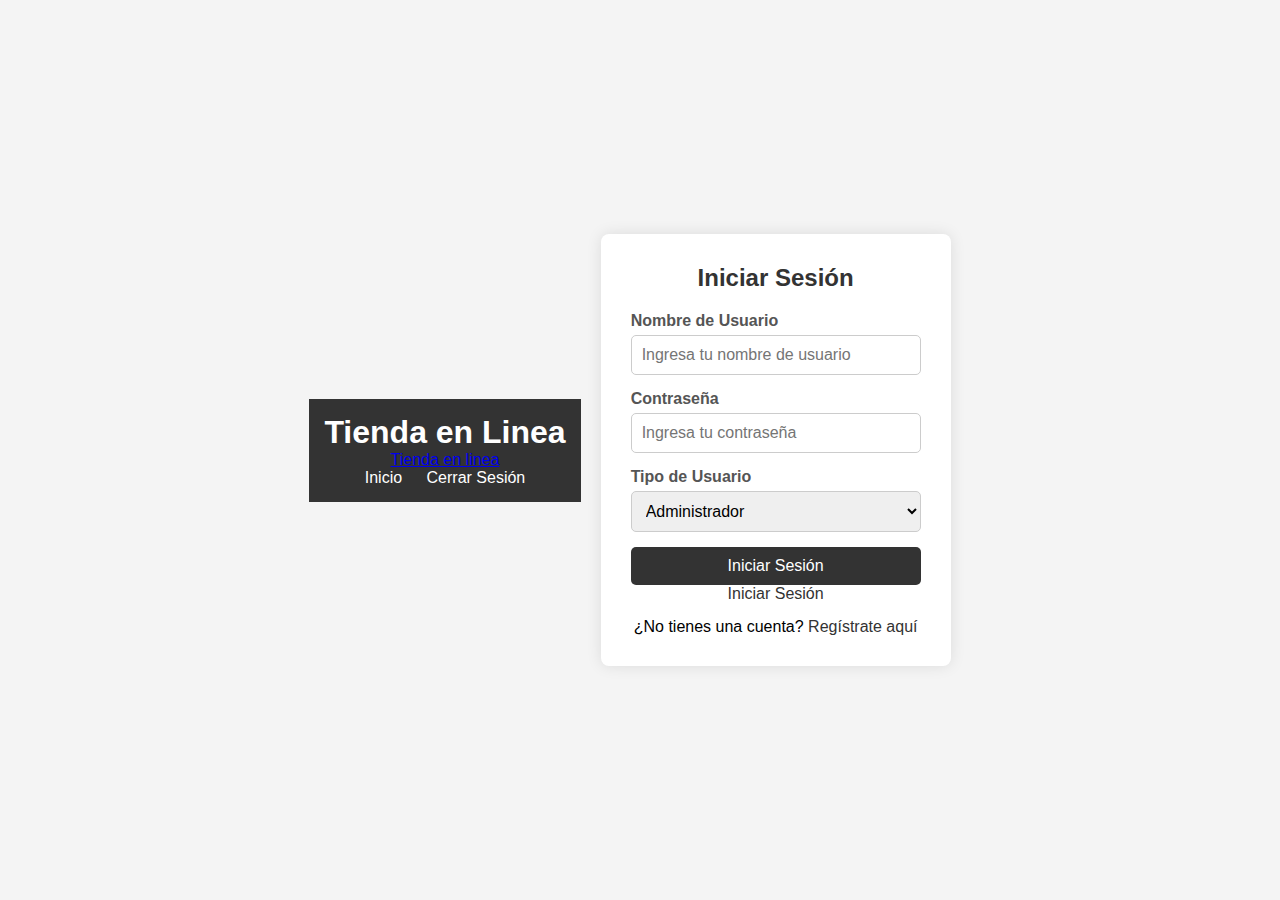
<file: Proyecto  Final/sesion.html>
<!DOCTYPE html>
<html lang="es">
<head>
    <meta charset="UTF-8">
    <meta name="viewport" content="width=device-width, initial-scale=1.0">
    <title>Iniciar Sesión - Tienda en Línea</title>
    <link rel="stylesheet" href="css/sesion.css">
    <link rel="stylesheet" href="css/administrador.css">
</head>
<body>
    
    <header>
        <h1>Tienda en Linea</h1>
        
        <a href="Inicio.html">Tienda en linea</a>
        <nav>
            <a href="Inicio.html">Inicio</a>
            <a href="sesion.html">Cerrar Sesión</a>
        </nav>
    </header>

    <main>
    <div class="login-container">
        <div class="login-box">
            <h2>Iniciar Sesión</h2>
            <form action="#" method="POST">
                <label for="username">Nombre de Usuario</label>
                <input type="text" id="username" name="username" required placeholder="Ingresa tu nombre de usuario">
                
                <label for="password">Contraseña</label>
                <input type="password" id="password" name="password" required placeholder="Ingresa tu contraseña">

                <label for="user-type">Tipo de Usuario</label>
                <select id="user-type" name="user-type" required>
                    <option value="admin">Administrador</option>
                    <option value="public">Público</option>
                </select>
                <button type="submit">Iniciar Sesión </button>
                <a href="administrador.html">Iniciar Sesión</a>
                
            </form>
            <p>¿No tienes una cuenta? <a href="#">Regístrate aquí</a></p>
        </div>
    </div>
    </main>
</body>
</html>
</file>
<file: Proyecto  Final/css/sesion.css>
* {
    margin: 0;
    padding: 0;
    box-sizing: border-box;
}

body {
    font-family: Arial, sans-serif;
}

header {
    background-color: #333;
    color: white;
    padding: 15px 20px;
}

.menu-container {
    display: flex;
    justify-content: space-between;
    align-items: center;
}

.logo h1 {
    margin: 0;
}

.search-bar {
    display: flex;
}

.search-bar input {
    padding: 8px;
    width: 300px;
    border-radius: 5px;
    border: none;
}

.search-bar button {
    padding: 8px 15px;
    border: none;
    background-color: #555;
    color: white;
    cursor: pointer;
    border-radius: 5px;
    margin-left: 10px;
}

.right-menu {
    display: flex;
    align-items: center;
}

.right-menu a {
    color: white;
    text-decoration: none;
    margin-left: 20px;
}

.right-menu .cart {
    position: relative;
}

.right-menu .cart::after {
    content: '0';
    position: absolute;
    top: -5px;
    right: -10px;
    background-color: red;
    color: white;
    padding: 3px 7px;
    border-radius: 50%;
    font-size: 12px;
}

.dropdown {
    position: relative;
    display: inline-block;
    margin-left: 20px;
}

.dropbtn {
    background-color: #333;
    color: white;
    padding: 10px;
    border: none;
    cursor: pointer;
}

.dropdown-content {
    display: none;
    position: absolute;
    background-color: #f9f9f9;
    min-width: 160px;
    box-shadow: 0px 8px 16px 0px rgba(0,0,0,0.2);
    z-index: 1;
}

.dropdown-content a {
    color: black;
    padding: 12px 16px;
    text-decoration: none;
    display: block;
}

.dropdown-content a:hover {
    background-color: #ddd;
}

.dropdown:hover .dropdown-content {
    display: block;
}

.dropdown:hover .dropbtn {
    background-color: #555;
}

* {
    margin: 0;
    padding: 0;
    box-sizing: border-box;
}

body {
    font-family: Arial, sans-serif;
    background-color: #f4f4f4;
    display: flex;
    justify-content: center;
    align-items: center;
    height: 100vh;
}

.login-container {
    display: flex;
    justify-content: center;
    align-items: center;
    height: 100%;
}

.login-box {
    background-color: white;
    padding: 30px;
    border-radius: 8px;
    box-shadow: 0px 0px 15px rgba(0, 0, 0, 0.1);
    width: 350px;
    text-align: center;
}

.login-box h2 {
    margin-bottom: 20px;
    color: #333;
}

.login-box label {
    display: block;
    margin-bottom: 5px;
    text-align: left;
    color: #555;
}

.login-box input[type="text"],
.login-box input[type="password"],
.login-box input[type="file"],
.login-box select {
    width: 100%;
    padding: 10px;
    margin-bottom: 15px;
    border-radius: 5px;
    border: 1px solid #ccc;
    font-size: 16px;
}

.login-box input[type="file"] {
    padding: 5px;
}

.login-box button {
    width: 100%;
    padding: 10px;
    background-color: #333;
    color: white;
    border: none;
    border-radius: 5px;
    font-size: 16px;
    cursor: pointer;
}

.login-box button:hover {
    background-color: #555;
}

.login-box p {
    margin-top: 15px;
}

.login-box a {
    color: #333;
    text-decoration: none;
}

.login-box a:hover {
    text-decoration: underline;
}
</file>
<file: Proyecto  Final/css/administrador.css>
* {
    margin: 0;
    padding: 0;
    box-sizing: border-box;
}

body {
    font-family: Arial, sans-serif;
    background-color: #f4f4f4;
}

header {
    background-color: #333;
    color: white;
    padding: 15px;
    text-align: center;
}

header nav a {
    color: white;
    margin: 0 10px;
    text-decoration: none;
}

header nav a:hover {
    text-decoration: underline;
}

main {
    padding: 20px;
}

.admin-form,
.item-list {
    background-color: white;
    padding: 20px;
    margin-bottom: 30px;
    border-radius: 8px;
    box-shadow: 0px 0px 10px rgba(0, 0, 0, 0.1);
}

h2 {
    margin-bottom: 20px;
}

form label {
    display: block;
    margin-bottom: 10px;
    font-weight: bold;
}

form input[type="text"],
form input[type="number"],
form input[type="file"],
form textarea,
form select {
    width: 100%;
    padding: 10px;
    margin-bottom: 15px;
    border-radius: 5px;
    border: 1px solid #ccc;
    font-size: 16px;
}

form textarea {
    height: 100px;
    resize: none;
}

form button {
    width: 100%;
    padding: 10px;
    background-color: #333;
    color: white;
    border: none;
    border-radius: 5px;
    font-size: 16px;
    cursor: pointer;
}

form button:hover {
    background-color: #555;
}

table {
    width: 100%;
    border-collapse: collapse;
}

table th, 
table td {
    padding: 15px;
    border-bottom: 1px solid #ccc;
    text-align: center;
}

table th {
    background-color: #333;
    color: white;
}

table img {
    width: 50px;
    height: auto;
    border-radius: 5px;
}

.edit-btn,
.delete-btn {
    padding: 5px 10px;
    color: white;
    border: none;
    border-radius: 5px;
    cursor: pointer;
}

.edit-btn {
    background-color: #f0ad4e;
}

.edit-btn:hover {
    background-color: #ec971f;
}

.delete-btn {
    background-color: #d9534f;
}

.delete-btn:hover {
    background-color: #c9302c;
}
</file>
